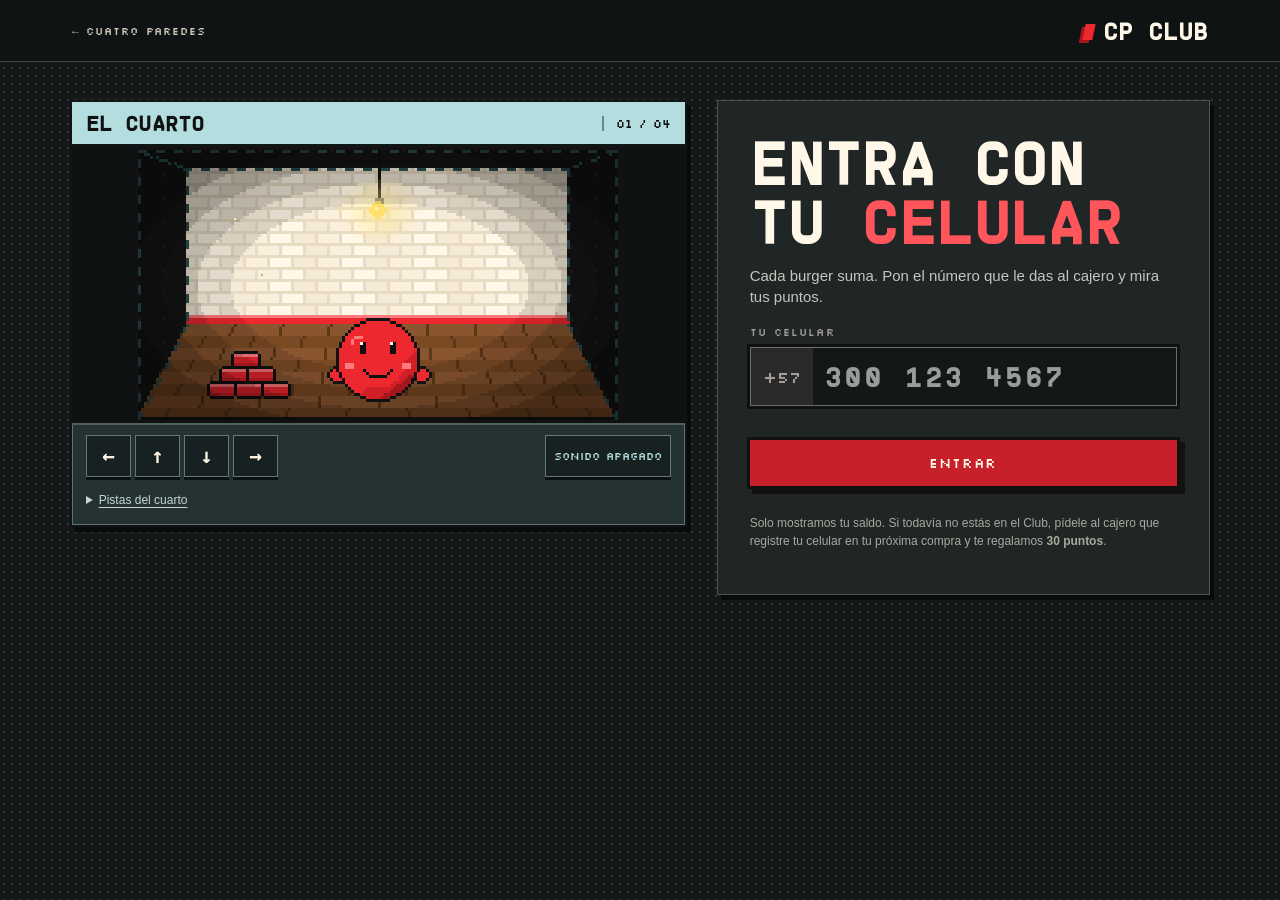
<file: club/index.html>
<!DOCTYPE html>
<html lang="es">
<head>
  <meta charset="UTF-8">
  <meta name="viewport" content="width=device-width, initial-scale=1, viewport-fit=cover">
  <title>CP Club · Cuatro Paredes</title>
  <meta name="description" content="Consulta tus puntos del CP Club de Cuatro Paredes con tu celular.">
  <meta name="robots" content="noindex">
  <meta name="theme-color" content="#161616">
  <link rel="icon" href="/assets/img/icon-smiley.svg" type="image/svg+xml">
  <link rel="stylesheet" href="/club/css/club.css">
</head>
<body class="cl">

  <header class="cl-top">
    <a class="cl-back" href="/">&larr; CUATRO PAREDES</a>
    <span class="cl-brand">CP CLUB</span>
    <button class="cl-link" id="btn-out" type="button" hidden>SALIR</button>
  </header>

  <!-- Cuarto + mascota: siempre visible -->
  <div class="arcade-layout">
  <aside class="cabinet" aria-label="El cuarto de Smiley">
    <div class="marquee"><h2>El cuarto</h2><span id="room-number">01 / 04</span></div>
    <div class="stage-wrap"><div class="stage" id="stage" aria-label="Tu cuarto del CP Club"></div></div>
    <div class="controls">
      <div class="pad" aria-label="Mover a Smiley">
        <button type="button" data-dir="L" aria-label="Izquierda">←</button>
        <button type="button" data-dir="U" aria-label="Arriba">↑</button>
        <button type="button" data-dir="D" aria-label="Abajo">↓</button>
        <button type="button" data-dir="R" aria-label="Derecha">→</button>
      </div>
      <button id="sound" type="button" aria-pressed="false">Sonido apagado</button>
    </div>
    <details class="hints"><summary>Pistas del cuarto</summary><p>Toca a Smiley varias veces para cargarlo. Prueba tres flechas iguales, o muévete a la izquierda, la derecha y la izquierda. También puedes usar las flechas del teclado dentro del cuarto.</p></details>
    <span class="sr" id="game-status" role="status"></span>
  </aside>

  <main>
    <!-- ENTRAR -->
    <section class="cl-screen" id="s-login">
      <h1 class="cl-title">Entra con<br>tu <em>celular</em></h1>
      <p class="cl-sub">Cada burger suma. Pon el número que le das al cajero y mira tus puntos.</p>
      <form id="login-form" novalidate>
        <label class="cl-label" for="phone">Tu celular</label>
        <div class="cl-field">
          <span class="cl-pre">+57</span>
          <input class="cl-in" id="phone" type="tel" inputmode="numeric" autocomplete="tel-national" maxlength="14" placeholder="300 123 4567">
        </div>
        <p class="cl-msg" id="login-msg" role="status" aria-live="polite"></p>
        <button class="cl-btn block" type="submit" id="login-go">Entrar</button>
      </form>
      <div class="cl-demo-chips" id="chips" hidden>
        <span class="cl-label" style="width:100%;margin:0">Clientes de prueba</span>
      </div>
      <p class="cl-foot">Solo mostramos tu saldo. Si todavía no estás en el Club, pídele al cajero que registre tu celular en tu próxima compra y te regalamos <b>30 puntos</b>.</p>
    </section>

    <!-- INICIO (ya con su celular) -->
    <section class="cl-screen" id="s-home" hidden>
      <section class="scoreboard" aria-label="Tu tablero de puntos"><div class="hud">
        <div class="coin" id="coin"></div>
        <div>
          <div class="hud-pts" id="pts" aria-hidden="true">0</div><span id="pts-status" class="sr" role="status"></span>
          <div class="hud-unit" id="pts-unit">PUNTOS</div>
        </div>
        <div class="hud-who">HOLA<b id="who"></b></div>
      </div>

      <div class="tier-line"><span class="bdg" id="bdg"></span><span id="tier-name"></span></div>
      <div class="bar" id="bar" aria-hidden="true"></div>
      <p class="bar-note" id="bar-note"></p>
      <a class="reward-link" href="#rewards" id="combo" hidden></a>
      </section>
      <div class="notice" id="notice" hidden></div>

      <h2 class="cl-h">Recompensas</h2>
      <div id="rewards"></div>

      <h2 class="cl-h">Tu cumpleaños</h2>
      <div class="bday" id="bday"></div>

      <h2 class="cl-h">Cómo funciona</h2>
      <ol class="how">
        <li><span><b>1 punto por cada $1.000</b> que consumes, y <b>+30</b> por cada combo.</span></li>
        <li><span>Cuando te alcance, toca <b>CANJEAR</b>: te damos un código de 10 minutos.</span></li>
        <li><span>Muéstraselo al cajero. <b>Solo vale una vez</b> y es solo tuyo.</span></li>
      </ol>
      <p class="cl-foot">Los puntos vencen a los 90 días de tu última compra. Un premio por visita; no se combina con otros descuentos. Tus datos los usa Cuatro Paredes solo para el Club. <button type="button" id="open-priv">Aviso de privacidad</button></p>
    </section>
  </main>
  </div>

  <!-- Canje: confirmar + código -->
  <div class="cl-sheet" id="sheet-code" hidden role="dialog" aria-modal="true" aria-labelledby="sc-title">
    <div class="cl-card">
      <div id="sc-confirm" hidden>
        <div class="mini-ico"><div id="sc-ico1"></div></div>
        <h2 class="sheet-h" id="sc-title">¿Canjear?</h2>
        <p class="sheet-p" id="sc-text"></p>
        <div class="sheet-row">
          <button class="cl-btn block" id="sc-yes" type="button">Sí, canjear</button>
          <button class="cl-btn ghost block" id="sc-no" type="button">Ahora no</button>
        </div>
      </div>
      <div id="sc-show" hidden>
        <div class="hero-spr"><div id="sc-spr"></div></div>
        <h2 class="sheet-h" id="code-title">Tu código</h2>
        <div class="code-box" id="sc-code" aria-live="polite"></div>
        <div class="timer" id="sc-timer"></div>
        <p class="sheet-p" style="margin-top:12px" id="sc-info"></p>
        <div class="sheet-row">
          <button class="cl-btn ghost block" id="sc-cancel" type="button">Cancelar canje</button>
        </div>
      </div>
    </div>
  </div>

  <!-- Listo / vencido -->
  <div class="cl-sheet" id="sheet-done" hidden role="dialog" aria-modal="true" aria-labelledby="sd-title">
    <div class="cl-card">
      <div class="hero-spr"><div id="sd-spr"></div></div>
      <h2 class="sheet-h" id="sd-title"></h2>
      <p class="sheet-p" id="sd-text"></p>
      <div class="sheet-row"><button class="cl-btn block" id="sd-ok" type="button">Listo</button></div>
    </div>
  </div>

  <!-- Privacidad (BORRADOR: el texto final lo revisa un abogado) -->
  <div class="cl-sheet" id="sheet-priv" hidden role="dialog" aria-modal="true" aria-labelledby="sp-title">
    <div class="cl-card">
      <h2 class="sheet-h" id="sp-title">Aviso de privacidad</h2>
      <p class="sheet-p" style="text-align:left"><b>BORRADOR · por revisar antes de publicar.</b><br><br>
        Cuatro Paredes S.A.S. (NIT 901.753.124-4) es la responsable de tus datos. Usamos tu <b>celular, nombre de pila, el valor de tus compras y, si nos lo cuentas, tu fecha de cumpleaños</b> solo para llevar tus puntos del CP Club, avisarte de ellos y entregarte tus premios.<br><br>
        No vendemos tus datos. Puedes consultarlos, corregirlos o pedir que los eliminemos escribiendo a administracion@cuatroparedesburgers.com (Ley 1581 de 2012).</p>
      <div class="sheet-row"><button class="cl-btn block" id="sp-ok" type="button">Entendido</button></div>
    </div>
  </div>

  <!-- Barra de pruebas: solo con ?demo=1 -->
  <div class="demo" id="demo" hidden>
    <div class="demo-t">DEMO · DATOS DE PRUEBA · CAJA: /club/caja/ PIN 1234</div>
    <div class="demo-b">
      <button type="button" data-d="sale">+ COMPRA $74.000</button>
      <button type="button" data-d="combo">+ 2 COMBOS $90.000</button>
      <button type="button" data-d="tier">SUBIR DE NIVEL</button>
      <button type="button" data-d="expire">PUNTOS POR VENCER</button>
      <button type="button" data-d="reset">REINICIAR DATOS</button>
    </div>
  </div>

  <script src="/club/js/rules.js"></script>
  <script src="/club/js/mock-api.js"></script>
  <script src="/club/js/http-api.js"></script>
  <script src="/club/js/api.js"></script>
  <script src="/club/js/sprite.js"></script>
  <script src="/club/js/cuarto.js"></script>
  <script src="/club/js/club.js"></script>
</body>
</html>
</file>
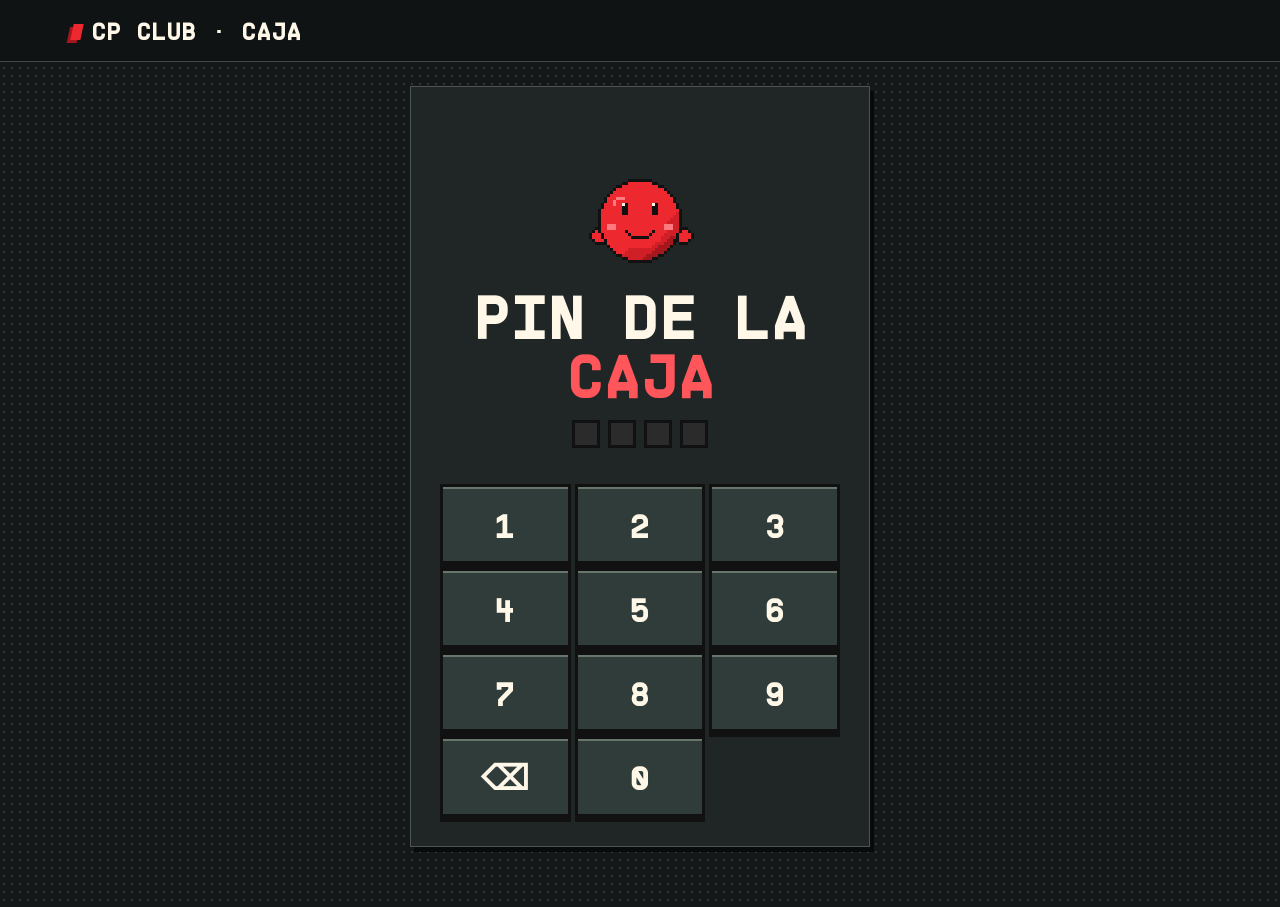
<file: club/caja/index.html>
<!DOCTYPE html>
<html lang="es">
<head>
  <meta charset="UTF-8">
  <meta name="viewport" content="width=device-width, initial-scale=1, viewport-fit=cover">
  <title>Caja · CP Club</title>
  <meta name="robots" content="noindex, nofollow">
  <meta name="theme-color" content="#161616">
  <link rel="icon" href="/assets/img/icon-smiley.svg" type="image/svg+xml">
  <link rel="stylesheet" href="/club/css/club.css">
</head>
<body class="cl caja">

  <header class="cl-top">
    <span class="cl-brand">CP CLUB · CAJA</span>
    <button class="cl-link" id="btn-out" type="button" hidden>SALIR</button>
  </header>

  <main>
    <!-- PIN -->
    <section class="cl-screen" id="s-pin">
      <div class="hero-spr" style="display:grid;place-items:center;height:150px;margin-top:18px"><div id="pin-spr"></div></div>
      <h1 class="cl-title" style="text-align:center">PIN de la <em>caja</em></h1>
      <div class="pin-dots" id="dots" aria-hidden="true"><i></i><i></i><i></i><i></i></div>
      <p class="cl-msg" id="pin-msg" role="status" aria-live="polite" style="text-align:center"></p>
      <div class="keys" id="keys"></div>
    </section>

    <!-- CANJE -->
    <section class="cl-screen" id="s-main" hidden>
      <div class="who"><div><span class="cl-label" style="margin:0">Caja</span><b id="who"></b></div></div>
      <div class="notice" id="sync-warn" hidden>El Club no está recibiendo las ventas de Toteat en este momento: los puntos nuevos no se están sumando. Avisa a quien administra el sistema.</div>

      <form id="phone-form" novalidate style="margin-bottom:22px">
        <label class="cl-label" for="cust-phone">Consultar cliente por celular</label>
        <div class="cl-field">
          <span class="cl-pre">+57</span>
          <input class="cl-in" id="cust-phone" type="tel" inputmode="tel" autocomplete="off" placeholder="300 123 4567">
        </div>
        <button class="cl-btn block" type="submit" style="margin-top:14px" id="cust-go">Ver puntos</button>
      </form>

      <form id="code-form" novalidate>
        <label class="cl-label" for="code">Código del cliente</label>
        <div class="cl-field">
          <input class="cl-in" id="code" type="text" inputmode="text" autocapitalize="characters" autocomplete="off" spellcheck="false" maxlength="7" placeholder="CP-7K3Q" style="text-transform:uppercase">
        </div>
        <button class="cl-btn block" type="submit" style="margin-top:14px" id="code-go">Buscar</button>
      </form>

      <div id="result" aria-live="polite" aria-atomic="true"></div>

      <h2 class="cl-h">Entregados hoy</h2>
      <ul class="log" id="log"><li>Todavía ninguno</li></ul>
      <p class="cl-foot">Código de un solo uso y con vencimiento. Confirma el nombre y los últimos 4 dígitos del celular con la persona antes de entregar.</p>
    </section>
  </main>

  <script src="/club/js/rules.js"></script>
  <script src="/club/js/mock-api.js"></script>
  <script src="/club/js/http-api.js"></script>
  <script src="/club/js/api.js"></script>
  <script src="/club/js/sprite.js"></script>
  <script src="/club/js/caja.js"></script>
</body>
</html>
</file>
<file: club/css/club.css>
/* ==========================================================================
   CP CLUB - estilos de /club y /club/caja. Misma paleta del sitio; fuentes:
   Supply (títulos, la de la marca) y Silkscreen (etiquetas pixel, licencia OFL).
   ========================================================================== */
@font-face { font-family: 'Supply'; src: url('/assets/fonts/Supply-Bold.woff2') format('woff2'); font-weight: 700; font-display: swap; }
@font-face { font-family: 'Supply'; src: url('/assets/fonts/Supply-Regular.woff2') format('woff2'); font-weight: 400; font-display: swap; }
@font-face { font-family: 'Silkscreen'; src: url('/club/assets/fonts/Silkscreen-Regular.ttf') format('truetype'); font-display: swap; }

.cl {
  --red: #EE282F; --red-dk: #A5171C; --red-hv: #D01F26;
  --cream: #FFF8E9; --cream-dk: #E8DCC5;
  --teal: #B3DDDE; --teal-dp: #2E5556;
  --ink: #111; --dark: #161616; --card: #1E1E1E; --line: #2A2A2A; --muted: #A39E98;
  --gold: #FFD84A;
  --f-title: 'Supply', 'Bebas Neue', Impact, sans-serif;
  --f-pix: 'Silkscreen', 'Courier New', monospace;
  --f-body: -apple-system, BlinkMacSystemFont, 'Segoe UI', sans-serif;

  margin: 0;
  min-height: 100vh;
  background: var(--dark);
  color: var(--cream);
  font-family: var(--f-body);
  -webkit-font-smoothing: none;
}
.cl *, .cl *::before, .cl *::after { box-sizing: border-box; }
.cl [hidden] { display: none !important; }
.cl :where(button) { font: inherit; color: inherit; cursor: pointer; }

/* ---------- Barra superior ---------- */
.cl-top {
  display: flex; align-items: center; justify-content: space-between;
  gap: 12px; padding: 14px 16px; border-bottom: 3px solid var(--ink);
  background: var(--card); position: sticky; top: 0; z-index: 20;
}
.cl-back, .cl-link {
  font-family: var(--f-pix); font-size: 11px; letter-spacing: .08em;
  color: var(--muted); text-decoration: none; background: none; border: 0; padding: 0;
}
.cl-back:hover, .cl-link:hover { color: var(--cream); }
.cl-brand { font-family: var(--f-title); font-weight: 700; font-size: 22px; letter-spacing: .04em; color: var(--red); }

/* ---------- Botones pixel ---------- */
.cl-btn {
  font-family: var(--f-pix); font-size: 14px; letter-spacing: .06em; text-transform: uppercase;
  background: var(--red); color: var(--cream); border: 0; padding: 14px 18px;
  box-shadow: 0 0 0 3px var(--ink), 5px 5px 0 3px var(--ink);
  transition: transform .08s steps(2), box-shadow .08s steps(2);
}
.cl-btn:hover { background: var(--red-hv); }
.cl-btn:active { transform: translate(4px, 4px); box-shadow: 0 0 0 3px var(--ink), 1px 1px 0 3px var(--ink); }
.cl-btn:disabled { background: #3a3a3a; color: #777; cursor: not-allowed; box-shadow: 0 0 0 3px var(--ink); transform: none; }
.cl-btn.ghost { background: transparent; color: var(--cream); box-shadow: 0 0 0 3px var(--line); }
.cl-btn.ghost:hover { box-shadow: 0 0 0 3px var(--muted); }
.cl-btn.block { display: block; width: 100%; }
.cl-btn:focus-visible, .cl-in:focus-visible, .cl-key:focus-visible { outline: 3px solid var(--gold); outline-offset: 3px; }

/* ---------- Escenario (cuarto + mascota) ---------- */
.stage-wrap { display: flex; justify-content: center; padding: 18px 0 0; }
.stage {
  box-sizing: content-box;   /* el ancho es exactamente 160 px × escala: píxeles enteros */
  position: relative; overflow: hidden;
  background-size: 100% 100%; background-repeat: no-repeat; image-rendering: pixelated;
  border: 3px solid var(--ink);
}
.stage .spr { position: absolute; cursor: pointer; }
.stage .fx { position: absolute; inset: 0; pointer-events: none; overflow: hidden; }
.stage .flash { position: absolute; inset: 0; background: var(--cream); opacity: 0; pointer-events: none; }
.fx-earn {
  position: absolute; left: 50%; top: 42%; font-family: var(--f-pix); color: var(--gold);
  text-shadow: 2px 2px 0 var(--ink), -2px 2px 0 var(--ink), 2px -2px 0 var(--ink), -2px -2px 0 var(--ink); white-space: nowrap;
}
.fx-part { position: absolute; top: 0; image-rendering: pixelated; }
.fx-conf { position: absolute; top: 0; display: block; }

/* ---------- Pantallas ---------- */
.cl-screen { width: 100%; max-width: 520px; margin: 0 auto; padding: 0 16px 120px; }
.cl-title { font-family: var(--f-title); font-weight: 700; font-size: 38px; line-height: .95; letter-spacing: .02em; margin: 22px 0 6px; text-transform: uppercase; }
.cl-title em { color: var(--red); font-style: normal; }
.cl-sub { color: var(--muted); font-size: 15px; line-height: 1.4; margin: 0 0 18px; }
.cl-label { font-family: var(--f-pix); font-size: 11px; letter-spacing: .1em; color: var(--muted); text-transform: uppercase; display: block; margin-bottom: 8px; }
.cl-msg { min-height: 22px; font-size: 14px; color: var(--gold); margin: 12px 0 0; line-height: 1.35; }
.cl-msg.err { color: #ff8a8e; }

.cl-field { display: flex; align-items: stretch; box-shadow: 0 0 0 3px var(--ink); background: var(--card); }
.cl-pre { font-family: var(--f-pix); font-size: 16px; padding: 0 12px; display: flex; align-items: center; background: #2a2a2a; color: var(--muted); }
.cl-in {
  flex: 1; min-width: 0; background: transparent; border: 0; color: var(--cream);
  font-family: var(--f-title); font-weight: 700; font-size: 28px; letter-spacing: .08em; padding: 12px 12px;
}
.cl-in::placeholder { color: #555; }

.cl-demo-chips { display: flex; flex-wrap: wrap; gap: 8px; margin-top: 18px; }
.cl-chip { font-family: var(--f-pix); font-size: 11px; background: #262626; border: 0; padding: 8px 10px; box-shadow: 0 0 0 2px var(--line); }
.cl-chip:hover { box-shadow: 0 0 0 2px var(--teal); }

/* ---------- Puntos / nivel ---------- */
.hud { display: flex; align-items: center; gap: 12px; margin: 20px 0 6px; }
.hud .coin { flex: none; }
.hud-pts { font-family: var(--f-title); font-weight: 700; font-size: 64px; line-height: .9; }
.hud-unit { font-family: var(--f-pix); font-size: 12px; color: var(--muted); letter-spacing: .1em; }
.hud-who { margin-left: auto; text-align: right; font-family: var(--f-pix); font-size: 11px; color: var(--muted); letter-spacing: .08em; }
.hud-who b { display: block; color: var(--cream); font-size: 14px; font-weight: 400; margin-top: 4px; }
.tier-line { display: flex; align-items: center; gap: 10px; font-family: var(--f-pix); font-size: 12px; letter-spacing: .08em; color: var(--teal); }
.tier-line .bdg { flex: none; }

.bar { display: flex; gap: 3px; margin: 14px 0 8px; }
.bar i { flex: 1; height: 14px; background: #2b2b2b; box-shadow: inset 0 -3px 0 rgba(0,0,0,.3); }
.bar i.on { background: var(--red); box-shadow: inset 0 3px 0 rgba(255,255,255,.3), inset 0 -3px 0 rgba(0,0,0,.25); }
.bar-note { font-size: 13px; color: var(--muted); line-height: 1.4; margin: 0 0 4px; }
.bar-note b { color: var(--cream); font-weight: 600; }

.notice { margin: 16px 0 0; padding: 12px 14px; background: #2a2315; box-shadow: 0 0 0 2px #5a4a1c; color: var(--gold); font-size: 14px; line-height: 1.35; }

/* ---------- Recompensas ---------- */
.cl-h { font-family: var(--f-pix); font-size: 12px; letter-spacing: .12em; color: var(--muted); margin: 30px 0 12px; text-transform: uppercase; }
.rew { display: flex; align-items: center; gap: 14px; background: var(--card); box-shadow: 0 0 0 3px var(--ink); padding: 12px; margin-bottom: 12px; }
.rew.ok { box-shadow: 0 0 0 3px var(--red); }
.rew .ico-wrap { flex: none; width: 64px; height: 64px; background: #262626; display: grid; place-items: center; position: relative; }
.rew.lock .ico { opacity: .35; filter: grayscale(1); }
.rew .lk { position: absolute; right: -4px; bottom: -4px; }
.rew-body { flex: 1; min-width: 0; }
.rew-name { font-family: var(--f-title); font-weight: 700; font-size: 20px; line-height: 1.05; text-transform: uppercase; }
.rew-desc { font-size: 13px; color: var(--muted); margin-top: 3px; line-height: 1.3; }
.rew-cost { font-family: var(--f-pix); font-size: 11px; letter-spacing: .08em; color: var(--gold); margin-top: 6px; }
.rew { flex-wrap: wrap; }
.rew-body { flex: 1 1 140px; }
.rew .cl-btn { padding: 11px 12px; font-size: 12px; flex: 1 0 100%; margin-top: 4px; }
.rew .need { font-family: var(--f-pix); font-size: 10px; color: var(--muted); letter-spacing: .08em; text-align: center; line-height: 1.4; flex: 1 0 100%; }

.bday { display: flex; gap: 14px; align-items: center; background: var(--card); box-shadow: 0 0 0 3px var(--ink); padding: 12px; }
.bday .ico-wrap { flex: none; width: 64px; height: 64px; background: #262626; display: grid; place-items: center; }
.bday-body { flex: 1; font-size: 14px; line-height: 1.35; color: var(--muted); }
.bday-body b { color: var(--cream); font-family: var(--f-title); font-size: 19px; display: block; text-transform: uppercase; margin-bottom: 4px; font-weight: 700; }
.bday-form { display: flex; gap: 8px; margin-top: 10px; }
.bday-form select { background: #262626; color: var(--cream); border: 0; box-shadow: 0 0 0 2px var(--line); padding: 8px; font-family: var(--f-pix); font-size: 12px; }
.bday-form .cl-btn { padding: 8px 12px; font-size: 11px; }

.how { display: grid; gap: 10px; margin: 0; padding: 0; list-style: none; counter-reset: s; }
.how li { counter-increment: s; display: flex; gap: 12px; font-size: 14px; line-height: 1.35; color: var(--muted); }
.how li::before { content: counter(s); flex: none; width: 26px; height: 26px; display: grid; place-items: center; background: var(--red); color: var(--cream); font-family: var(--f-pix); font-size: 12px; }
.how b { color: var(--cream); font-weight: 600; }
.cl-foot { margin-top: 28px; font-size: 12px; color: #77716a; line-height: 1.5; }
.cl-foot button { background: none; border: 0; padding: 0; color: var(--teal); text-decoration: underline; font-size: inherit; }

/* ---------- Hojas (código / listo / privacidad) ---------- */
.cl-sheet { position: fixed; inset: 0; z-index: 50; background: rgba(0,0,0,.72); display: flex; align-items: flex-end; justify-content: center; }
.cl-card { width: 100%; max-width: 520px; background: var(--card); border-top: 4px solid var(--ink); padding: 20px 18px 26px; max-height: 94vh; overflow: auto; }
.cl-card .stage-wrap { padding: 0 0 4px; }
.sheet-h { font-family: var(--f-title); font-weight: 700; font-size: 30px; text-transform: uppercase; line-height: 1; margin: 4px 0 8px; text-align: center; }
.sheet-p { text-align: center; color: var(--muted); font-size: 15px; line-height: 1.4; margin: 0 0 16px; }
.sheet-p b { color: var(--cream); }
.sheet-row { display: grid; gap: 12px; margin-top: 16px; }
.mini-ico { display: grid; place-items: center; margin: 4px auto 10px; }
.code-box { text-align: center; border: 3px dashed var(--cream); padding: 16px 8px; margin: 8px 0 12px; font-family: var(--f-title); font-weight: 700; font-size: 54px; letter-spacing: .1em; line-height: 1; }
.timer { text-align: center; font-family: var(--f-pix); font-size: 14px; color: var(--gold); letter-spacing: .1em; }
.cl-card .hero-spr { display: grid; place-items: center; height: 150px; }

/* ---------- Demo ---------- */
.demo { position: fixed; left: 0; right: 0; bottom: 0; z-index: 40; background: #0b0b0b; border-top: 3px solid var(--gold); padding: 6px 10px 8px; }
.demo-t { font-family: var(--f-pix); font-size: 9px; color: var(--gold); letter-spacing: .08em; margin-bottom: 6px; white-space: nowrap; overflow: hidden; text-overflow: ellipsis; }
.demo-b { display: flex; gap: 6px; overflow-x: auto; padding-bottom: 2px; }
.demo-b button { flex: none; font-family: var(--f-pix); font-size: 10px; padding: 8px 9px; background: #2a2a2a; border: 0; box-shadow: 0 0 0 2px #444; white-space: nowrap; }
.demo-b button:hover { box-shadow: 0 0 0 2px var(--gold); }

/* ---------- Caja ---------- */
.caja .cl-screen { max-width: 460px; }
.pin-dots { display: flex; justify-content: center; gap: 14px; margin: 18px 0 20px; }
.pin-dots i { width: 22px; height: 22px; background: #2b2b2b; box-shadow: 0 0 0 3px var(--ink); }
.pin-dots i.on { background: var(--red); }
.keys { display: grid; grid-template-columns: repeat(3, 1fr); gap: 10px; }
.cl-key { font-family: var(--f-title); font-weight: 700; font-size: 34px; padding: 16px 0; background: #262626; border: 0; box-shadow: 0 0 0 3px var(--ink), 0 5px 0 3px var(--ink); }
.cl-key:active { transform: translateY(4px); box-shadow: 0 0 0 3px var(--ink), 0 1px 0 3px var(--ink); }
.who { display: flex; align-items: center; justify-content: space-between; margin: 18px 0 4px; }
.who b { font-family: var(--f-title); font-size: 26px; text-transform: uppercase; }
.res { margin-top: 18px; background: var(--card); box-shadow: 0 0 0 3px var(--ink); padding: 16px; }
.res.good { box-shadow: 0 0 0 3px var(--teal); }
.res.bad { box-shadow: 0 0 0 3px var(--red); }
.res-top { display: flex; gap: 14px; align-items: center; }
.res-top .ico-wrap { flex: none; width: 64px; height: 64px; background: #262626; display: grid; place-items: center; }
.res-name { font-family: var(--f-title); font-weight: 700; font-size: 26px; text-transform: uppercase; line-height: 1; }
.res-meta { font-size: 14px; color: var(--muted); margin-top: 6px; line-height: 1.4; }
.res-meta b { color: var(--cream); }
.todo { background: #2a2315; box-shadow: 0 0 0 2px #5a4a1c; color: var(--gold); padding: 10px 12px; font-size: 14px; margin-top: 14px; line-height: 1.35; }
.log { list-style: none; margin: 0; padding: 0; font-size: 14px; color: var(--muted); }
.log li { display: flex; justify-content: space-between; gap: 10px; padding: 9px 0; border-bottom: 1px solid var(--line); }
.log b { color: var(--cream); font-weight: 600; }

@media (prefers-reduced-motion: reduce) {
  .cl-btn, .cl-key { transition: none; }
}
@media (max-width: 380px) {
  .hud-pts { font-size: 52px; }
}

/* Mueble arcade y tablero de juego */
.cl {background-color:#141818;background-image:radial-gradient(#303635 1px,transparent 1px);background-size:8px 8px}
.cl-top {min-height:62px;padding:8px max(18px,calc((100% - 1136px)/2));background:#101313;border-bottom:1px solid #404947}
.cl-brand {color:var(--cream);white-space:nowrap;font-size:25px;letter-spacing:-.04em}
.cl-brand::before {content:'';display:inline-block;margin-right:9px;width:10px;height:16px;background:var(--red);box-shadow:-3px 3px 0 var(--red-dk);transform:skew(-12deg)}
.cl-back,.cl-link {min-height:40px;display:inline-flex;align-items:center;color:#cdc8bc}
.arcade-layout {max-width:1180px;margin:auto;padding:clamp(12px,3vw,40px) 12px 64px;display:grid;gap:20px;align-items:start}
.arcade-layout main {min-width:0}
.arcade-layout {grid-template-columns:minmax(0,1fr)}
.cabinet {width:100%;max-width:674px;margin:0 auto;background:#243232;border:2px solid #101414;box-shadow:inset 0 0 0 1px #607370,4px 5px #090b0b}
.marquee,.controls {display:flex;align-items:center;justify-content:space-between;gap:6px;padding:10px 14px}
.marquee {border-bottom:3px solid #101515;color:var(--ink);background:var(--teal)}
.marquee h2 {margin:0;font:700 22px/1 var(--f-title);text-transform:uppercase;letter-spacing:-.04em}
.marquee span {font:12px var(--f-pix);border-left:2px solid #658888;padding-left:12px}
.stage-wrap {padding:0;background:#0e1212}
.stage {flex:none}
.stage .spr {padding:0;border:0;background-color:transparent;touch-action:manipulation}
.stage::before {content:'';position:absolute;left:44%;top:9%;width:12%;height:29%;background:radial-gradient(ellipse at center,#ffe99b55,transparent 70%);animation:lamp 4s ease-in-out infinite alternate;pointer-events:none}
.stage[data-tier="3"]::before,.stage[data-tier="4"]::before {left:28%;width:44%;background:radial-gradient(ellipse,#ff88883b,transparent 70%)}
.controls {border-top:2px solid #51605c}
.pad {display:flex;gap:4px}
.controls button {background:#172121;color:var(--cream);border:1px solid #647875;box-shadow:0 3px #0b1010;min-height:42px;padding:0 8px}
.pad button {width:clamp(33px,9vw,45px);font:bold 21px monospace}
.controls button:active {transform:translateY(2px)}
#sound {font:11px var(--f-pix);color:var(--teal)}
#sound[aria-pressed=true] {background:var(--teal);color:var(--ink)}
.hints {padding:0 14px 12px;color:#c5d7d3;font:12px var(--f-body)}
.hints summary {cursor:pointer;width:fit-content;text-decoration:underline;text-underline-offset:3px;padding:6px 0}
.hints p {margin:5px 0 0;max-width:48ch;line-height:1.5}
.cl-screen {max-width:674px;padding:0 2px 54px}
#s-login,.caja .cl-screen {background:#202525;border:1px solid #4d5552;box-shadow:4px 5px #090b0b;padding:clamp(18px,4vw,32px)}
.cl-title {font-size:clamp(36px,5vw,62px);letter-spacing:-.045em;margin:0 0 14px}
.cl-title em {color:#ff565b}
.cl-sub,.sheet-p,.bar-note {color:#c5c6bc}
.cl-field {border:1px solid #65706b;background:#131817}
.cl-in::placeholder {color:#979d98}
.cl-btn:not(.ghost):not(:disabled) {background:#c8202a}
.cl-btn:not(.ghost):not(:disabled):hover {background:#b51a24}
.cl-foot {color:#aaa99e}
.scoreboard {position:relative;padding:16px;background:#1e2827;border:1px solid #677c75;border-top:4px solid var(--teal);box-shadow:4px 5px #090b0b}
.hud {position:relative;margin:0 0 12px;padding-bottom:14px;border-bottom:1px dashed #6b7771;gap:8px}
.hud-pts {display:flex;font-size:clamp(42px,7vw,64px);font-variant-numeric:tabular-nums}
.digit {overflow:hidden;display:inline-block;height:1em;line-height:1em}
.reel,.reel i {display:block;font-style:normal}
.hud-unit {color:var(--teal);font-size:10px}
.hud-who {max-width:34%;overflow-wrap:anywhere}
.tier-line {gap:8px}
.bar {margin:8px 0 12px;gap:2px;background:#101616;padding:3px}
.bar i {height:10px;position:relative;background:#37433f;overflow:hidden}
.bar i.on {background:#37433f;box-shadow:none}
.bar i.on::after {content:'';position:absolute;inset:0;background:#ef454a;border-top:2px solid #ff9291;transform-origin:left;animation:fill-cell .28s var(--delay) both}
.reward-link {display:inline-block;background:var(--gold);color:#231c0c;padding:8px 11px;margin-top:12px;text-decoration:none;font:12px var(--f-pix);box-shadow:2px 2px #111}
.bar .on:has(+ i:not(.on))::after {animation:fill-cell .28s var(--delay) both,bar-glow 2.8s .7s ease-in-out infinite alternate}
@keyframes bar-glow {from{opacity:1}to{opacity:.72}}
.cl-h {display:flex;align-items:center;gap:12px;color:var(--cream);margin:26px 0 14px}
.cl-h::after {content:'';flex:1;border-bottom:1px dashed #61716b}
#rewards {scroll-margin-top:80px}
.rew {border:1px solid #4d5954;background:#202725;padding:14px;gap:12px;box-shadow:3px 4px #0d100f;animation:arrive .28s var(--delay,0ms) backwards}
.rew.ok,.res.good {background:#f5ebd5;color:#25251f;border:1px solid #d7c5a2;box-shadow:3px 4px #090b0b}
.rew.ok .rew-desc,.res.good .res-meta {color:#524e41}
.res.good .res-meta b,.res.good .ghost {color:#171916}
.rew.ok .rew-cost {color:#873123}
.rew .ico-wrap,.res-top .ico-wrap {background:#151a19;border:1px solid #49544e}
.rew .need {border-top:1px dashed #55605a;padding-top:8px}
.rew.ok .cl-btn {margin:5px 0 0}
.notice {border-left:4px solid var(--gold);box-shadow:none}
.bday-form {flex-wrap:wrap}
.bday-body {min-width:0}
.cl-card {background:#202826;border-top:5px solid var(--teal);box-shadow:0 -5px #0e1110}
.cl-sheet:not([hidden]) .cl-card {animation:sheet-in .28s cubic-bezier(.18,.8,.3,1.08)}
.code-box {color:#151c19;background:var(--cream);border:0;border-block:3px dashed #857d69;font-size:clamp(30px,10vw,60px)}
.hero-spr,.res {position:relative}
.caja main {padding:24px 14px 60px}
.caja .who {margin:0 0 18px;padding-bottom:14px;border-bottom:1px dashed #717b73}
.caja .cl-key {background:#303c39;border-top:2px solid #68766c}
.caja .res {animation:arrive .24s ease-out}
.sr {position:absolute;width:1px;height:1px;clip-path:inset(50%);overflow:hidden;white-space:nowrap}
.cl :focus-visible {outline:3px solid var(--gold);outline-offset:2px}
.dust {position:absolute;inset:0;pointer-events:none}
.dust::after {content:'';position:absolute;left:20%;top:25%;width:2px;height:2px;background:#fff4b8;box-shadow:55px 25px #f7dd9a,120px -6px #ffefbf,27px 56px #bfb295;animation:drift 5s ease-in-out infinite alternate}
.room-banner {position:absolute;z-index:3;top:8%;left:50%;transform:translateX(-50%);background:#131818;color:var(--gold);font:clamp(10px,2vw,15px) var(--f-pix);padding:6px 10px;white-space:nowrap;border-bottom:2px solid var(--gold);pointer-events:none}
.impact-rays {position:absolute;inset:4%;pointer-events:none;background:repeating-conic-gradient(from 9deg,transparent 0 29deg,#ffdf84 30deg 32deg,transparent 33deg 45deg);mask-image:radial-gradient(ellipse,transparent 45%,#000 75%,transparent 82%);animation:impact .32s steps(5) both}
.impact-rays::after {content:'';position:absolute;inset:0;background:var(--cream);animation:impact-frame .032s steps(1,end) forwards}
@keyframes impact-frame {from{opacity:.55}to{opacity:0}}
.stage[data-secret=charge] .spr {animation:power .7s steps(5) both;filter:drop-shadow(2px 0 #ffcc36) drop-shadow(-2px 0 #ffe899)}
.stage[data-secret=charge] .fx::after {content:'';position:absolute;bottom:3%;left:24%;width:52%;height:11%;background:#241a16;clip-path:polygon(0 85%,28% 34%,24% 65%,56% 0,40% 53%,75% 20%,70% 54%,100% 39%,65% 77%,69% 49%,32% 86%,40% 50%,20% 83%,21% 61%)}
.stage[data-secret=star] .spr {animation:starlit 1.6s linear infinite alternate}
.stage[data-secret=gravity] .spr {animation:invert 1s steps(12) both}
.stage[data-secret=comet] .fx::after,.stage[data-secret=feast] .fx::after {content:'';position:absolute;top:37%;left:0;width:32px;height:32px;background:url(/club/assets/icons.png) 0 -32px / 256px 64px;animation:comet 1.2s steps(20) 2 both}
.stage[data-secret=comet] .fx::after {background-position:0 0;filter:drop-shadow(-6px 2px #ffc24a)}
.stage[data-secret=feast] .fx::after {background-position:-64px -32px}
.stage[data-secret=charge] {animation:power .52s steps(4)}
.stage[data-secret=star] .fx::after {content:'✦';position:absolute;top:64%;left:44%;color:#ffda63;text-shadow:-16px 8px #ffda63,26px -12px #b3ddde;animation:star-trail .85s steps(7) infinite}
@keyframes star-trail {from{opacity:.8}to{opacity:0;transform:translate(-20px,-10px)}}
.stage[data-secret=rain] .fx::after {content:'01  011  10   01   10';position:absolute;inset:0;color:#b2fec8;background:#0b332483;text-shadow:1px 1px #111,8px -21px #b2fec8,-4px -42px #82bd94;white-space:pre;text-align:center;font:16px var(--f-pix);animation:rain 1.2s steps(12) 2}
@keyframes rain {from{transform:translateY(-30%)}to{transform:translateY(75%)}}
@keyframes comet {from{left:0;transform:translateX(-100%) rotate(-18deg)}to{left:0;transform:translateX(var(--flight,340px)) rotate(28deg)}}
@keyframes invert {60%{transform:translateY(-65%) rotate(195deg)}to{transform:translateY(-58%) rotate(180deg)}}
@keyframes starlit {from{transform:translateX(-6%);filter:sepia(1) saturate(4) drop-shadow(4px 1px #ffd84a)}to{transform:translateX(6%);filter:sepia(1) saturate(4) hue-rotate(115deg) drop-shadow(-5px 1px #b3ddde)}}
@keyframes power {30%{transform:translateY(3px)}45%{transform:translate(-3px,-2px)}65%{transform:translate(3px,-3px)}to{transform:translateY(-4px)}}
@keyframes impact {0%,10%{opacity:.7;transform:scale(.92)}45%{opacity:.32}to{opacity:0;transform:scale(1.04)}}
@keyframes drift {from{opacity:.25}to{opacity:.8;transform:translate(11px,-9px)}}
@keyframes lamp {from{opacity:.4}to{opacity:.95}}
@keyframes fill-cell {from{transform:scaleX(0)}to{transform:scaleX(1)}}
@keyframes arrive {from{opacity:.35;transform:translateY(6px)}}
@keyframes sheet-in {from{transform:translateY(24px);opacity:.55}}
@media(min-width:850px){
  .arcade-layout {grid-template-columns:minmax(0,1.25fr) minmax(0,1fr);gap:30px;padding-inline:20px}
  .cabinet {position:sticky;top:84px}
  .cl-card {margin-bottom:24px;border:1px solid #546660;border-top:4px solid var(--teal)}
  .cl-sheet {align-items:center}
}
@media(prefers-reduced-motion:reduce){
  .cl *,.cl *::after,.cl *::before {animation:none!important;transition:none!important;scroll-behavior:auto!important}
  .impact-rays,.dust,.stage[data-secret] .fx::after {display:none}
}
</file>
